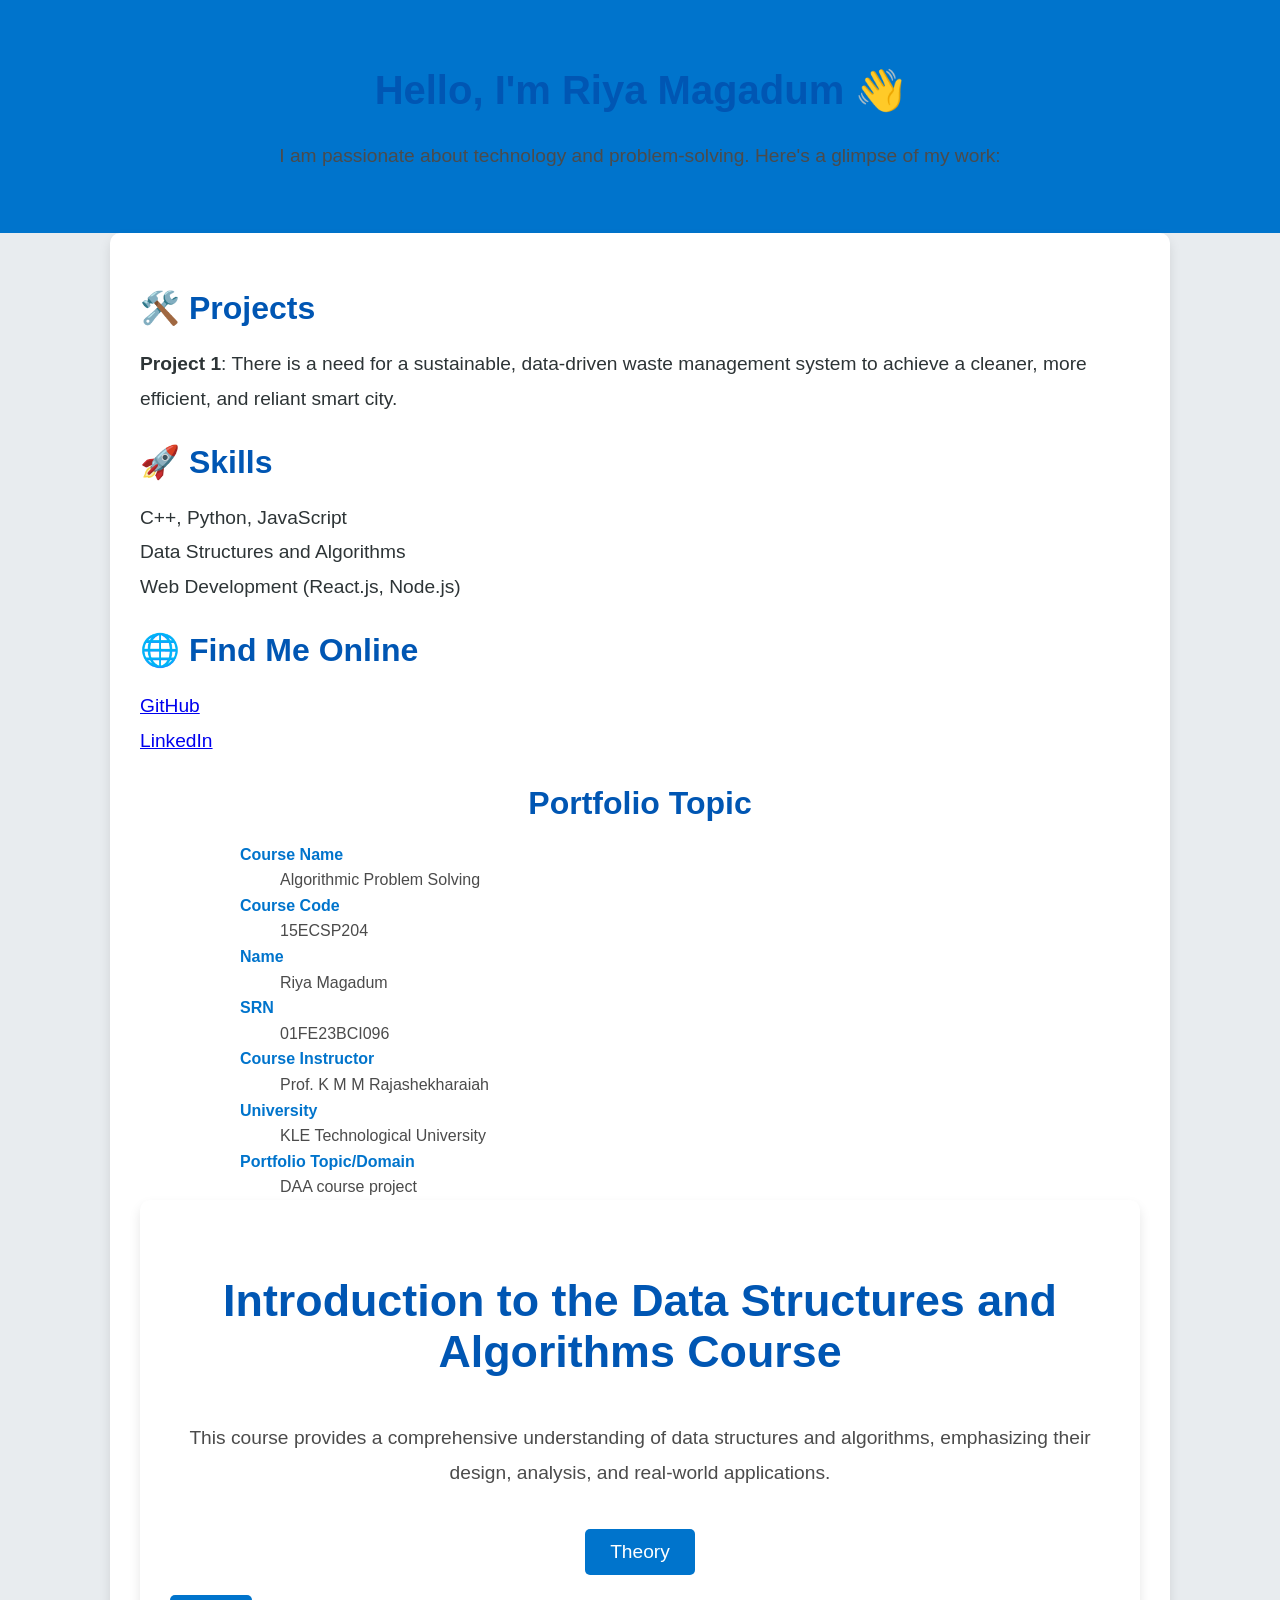
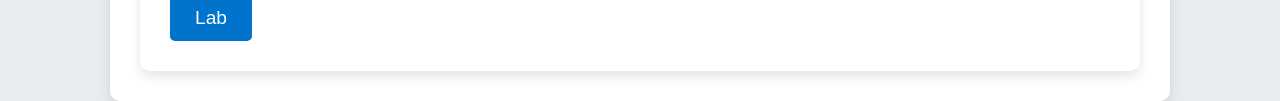
<file: index.html>
<!DOCTYPE html>
<html lang="en">
<head>
    <meta charset="UTF-8">
    <meta name="viewport" content="width=device-width, initial-scale=1.0">
    <title>Portfolio</title>
    <link href="https://fonts.googleapis.com/css2?family=Poppins:wght@300;400;600&display=swap" rel="stylesheet">
    <style>
        body {
            font-family: 'Poppins', sans-serif;
            margin: 0;
            padding: 0;
            background-color: #e8ecef;
            color: #2d3436;
        }

        header {
            text-align: center;
            padding: 40px 20px;
            background-color: #0074cc;
            color: white;
        }

        header h1 {
            font-size: 2.5em;
        }

        header p {
            font-size: 1.2em;
        }

        section {
            padding: 30px;
            max-width: 1000px;
            margin: 0 auto;
            background-color: white;
            border-radius: 10px;
            box-shadow: 0 6px 12px rgba(0, 0, 0, 0.1);
        }

        h2 {
            color: #0074cc;
            font-size: 1.8em;
        }

        ul {
            list-style-type: none;
            padding: 0;
        }

        li {
            font-size: 1.2em;
            line-height: 1.8;
        }

        .button {
            display: inline-block;
            margin-top: 20px;
            padding: 12px 25px;
            background-color: #0074cc;
            color: white;
            border: none;
            border-radius: 5px;
            font-size: 1.2em;
            cursor: pointer;
            transition: background 0.3s;
            text-decoration: none;
        }

        .button:hover {
            background-color: #0056b3;
        }

        .quote {
            margin: 40px 20px;
            padding: 20px;
            font-size: 1.4em;
            font-style: italic;
            background-color: #f5f5f5;
            border-left: 5px solid #0074cc;
            text-align: center;
        }

        .course-content {
            display: none;
            margin-top: 30px;
        }

        .highlight {
            font-weight: bold;
            color: #0074cc;
        }

        /* Centered content styles */
        .container {
            display: flex;
            flex-direction: column;
            align-items: center;
            text-align: center;
        }

        .intro-container {
            max-width: 900px;
            text-align: center;
            padding: 20px;
            margin: 0 auto;
        }

        .intro-container h1 {
            font-size: 2.8em;
        }

        .intro-container p {
            font-size: 1.4em;
        }

        .buttons-container {
            display: flex;
            flex-direction: column;
            align-items: center;
            margin-top: 30px;
        }

        .hidden {
            display: none;
        }

        .content {
            text-align: left;
            margin-top: 20px;
        }

    </style>
</head>
<body>

<header>
    <h1>Hello, I'm Riya Magadum 👋</h1>
    <p>I am passionate about technology and problem-solving. Here's a glimpse of my work:</p>
</header>

<section>
    <h2>🛠️ Projects</h2>
    <ul>
        <li><strong>Project 1</strong>: There is a need for a sustainable, data-driven waste management system to achieve a cleaner, more efficient, and reliant smart city.</li>
    </ul>

    <h2>🚀 Skills</h2>
    <ul>
        <li>C++, Python, JavaScript</li>
        <li>Data Structures and Algorithms</li>
        <li>Web Development (React.js, Node.js)</li>
    </ul>

    <h2>🌐 Find Me Online</h2>
    <ul>
        <li><a href="https://github.com/01fe23bci096" target="_blank">GitHub</a></li>
        <li><a href="https://linkedin.com/in/www.linkedin.com/in/riya-magadum-762486343" target="_blank">LinkedIn</a></li>
    </ul>

    <h2 style="text-align: center; color: #0056b3;">Portfolio Topic</h2>
<dl style="max-width: 800px; margin: 0 auto; font-family: 'Segoe UI', Tahoma, Geneva, Verdana, sans-serif; line-height: 1.6;">
    <dt style="font-weight: 600; color: #0074cc;">Course Name</dt>
    <dd style="font-weight: 400; color: #4b4b4b;">Algorithmic Problem Solving</dd>

    <dt style="font-weight: 600; color: #0074cc;">Course Code</dt>
    <dd style="font-weight: 400; color: #4b4b4b;">15ECSP204</dd>

    <dt style="font-weight: 600; color: #0074cc;">Name</dt>
    <dd style="font-weight: 400; color: #4b4b4b;">Riya Magadum</dd>

    <dt style="font-weight: 600; color: #0074cc;">SRN</dt>
    <dd style="font-weight: 400; color: #4b4b4b;">01FE23BCI096</dd>

    <dt style="font-weight: 600; color: #0074cc;">Course Instructor</dt>
    <dd style="font-weight: 400; color: #4b4b4b;">Prof. K M M Rajashekharaiah</dd>

    <dt style="font-weight: 600; color: #0074cc;">University</dt>
    <dd style="font-weight: 400; color: #4b4b4b;">KLE Technological University</dd>

    <dt style="font-weight: 600; color: #0074cc;">Portfolio Topic/Domain</dt>
    <dd style="font-weight: 400; color: #4b4b4b;">DAA course project</dd>
</dl>
<section>



    <!DOCTYPE html>
<html lang="en">
<head>
    <meta charset="UTF-8">
    <meta name="viewport" content="width=device-width, initial-scale=1.0">
    <title>Course Overview</title>
    <style>
        body {
            font-family: 'Segoe UI', Tahoma, Geneva, Verdana, sans-serif;
            margin: 0;
            padding: 0;
            background-color: #e8ecef;
            color: #2d3436;
        }

        .slide {
            padding: 40px;
            text-align: center;
            background: white;
            margin: 30px auto;
            max-width: 900px;
            border-radius: 15px;
            box-shadow: 0 6px 12px rgba(0, 0, 0, 0.15);
            border-left: 10px solid #0074cc;
        }

        h1, h2 {
            color: #0056b3;
            font-weight: 600;
        }

        h1 {
            font-size: 2.8em;
            margin-bottom: 25px;
        }

        h2 {
            font-size: 2em;
            margin-bottom: 20px;
        }

        p {
            font-size: 1.2em;
            line-height: 1.8;
            color: #4b4b4b;
        }

        .highlight {
            color: #0056b3;
            font-weight: bold;
        }

        .container {
            display: flex;
            flex-direction: column;
            align-items: center;
        }

        .button {
            display: inline-block;
            margin-top: 20px;
            padding: 12px 25px;
            background-color: #0074cc;
            color: white;
            border: none;
            border-radius: 5px;
            font-size: 1.2em;
            cursor: pointer;
            transition: background 0.3s;
            text-decoration: none;
        }

        .button:hover {
            background-color: #0056b3;
        }

        .hidden {
            display: none;
        }

        .content {
            text-align: left;
            margin-top: 20px;
        }
    </style>
    <script>
        function toggleContent() {
            var content = document.getElementById("course-content");
            if (content.classList.contains("hidden")) {
                content.classList.remove("hidden");
            } else {
                content.classList.add("hidden");
            }
        }
    </script>
</head>
<body>

<div class="container">
    <h1>Introduction to the Data Structures and Algorithms Course</h1>
    <p>This course provides a comprehensive understanding of data structures and algorithms, emphasizing their design, analysis, and real-world applications.</p>
    
    <button class="button" onclick="toggleContent()">Theory</button>
    
    <div id="course-content" class="hidden">
        <hr>
        <div class="section">
            <h2>Course Highlights</h2>

            <div class="core-concepts">
                <h3>Core Concepts</h3>
                <ul>
                    <li><span class="highlight">Algorithm Design:</span> Focus on key paradigms like divide-and-conquer, dynamic programming, greedy algorithms, and backtracking.</li>
                    <li><span class="highlight">Efficiency Analysis:</span> Understanding time and space complexities (e.g., O(1), O(n log n), O(2^n)) to assess performance.</li>
                    <li><span class="highlight">Computational Techniques:</span> Recursive solutions for problems like Fibonacci series, iterative methods for looping tasks, and backtracking for exhaustive search (e.g., solving mazes).</li>
                </ul>
            </div>

            <div class="data-structures">
                <h3>Data Structures</h3>
                <ul>
                    <li><span class="highlight">Linear Structures:</span> Arrays, linked lists, stacks, and queues for basic storage and sequential operations.</li>
                    <li><span class="highlight">Hierarchical Structures:</span> AVL trees, red-black trees, and heaps for balanced and efficient data handling.</li>
                    <li><span class="highlight">Graph Structures:</span> Representations (adjacency lists/matrices), traversal methods (DFS, BFS), and spanning trees for network modeling.</li>
                    <li><span class="highlight">Specialized Structures:</span> Fenwick trees, segment trees, and tries for fast data queries and prefix searches.</li>
                </ul>
            </div>

            <div class="algorithms">
                <h3>Algorithms</h3>
                <ul>
                    <li><span class="highlight">Sorting:</span> Efficient algorithms like merge sort and quicksort to organize data.</li>
                    <li><span class="highlight">String Search:</span> Pattern-matching techniques like KMP and Rabin-Karp for applications in text analysis and cybersecurity.</li>
                    <li><span class="highlight">Graph Algorithms:</span> Dijkstra's and Kruskal's algorithms for finding shortest paths and building efficient networks.</li>
                </ul>
            </div>

            <div class="applications">
                <h3>Applications</h3>
                <ul>
                    <li><span class="highlight">Web Development:</span> Database indexing and query optimization using sorting and searching algorithms.</li>
                    <li><span class="highlight">Networking:</span> Graph algorithms for optimal routing paths in communication networks.</li>
                    <li><span class="highlight">Game Development:</span> Tree-based structures for managing game states or events dynamically.</li>
                    <li><span class="highlight">Cybersecurity:</span> Intrusion detection systems leveraging string-matching algorithms.</li>
                    <li><span class="highlight">Data Analytics:</span> Efficient data aggregation using Fenwick trees or sparse tables.</li>
                    <li><span class="highlight">Machine Learning:</span> Priority-based operations like decision tree construction using heaps.</li>
                </ul>
            </div>
        </div>

        <hr>

        <div class="reflection">
            <h2>Key Learning Reflections</h2>
            <ul>
                <li><span class="highlight">Problem-Solving Techniques:</span> Recursion, iteration, and backtracking mimic real-world processes. For example, recursion models repetitive tasks like Fibonacci computation, while backtracking explores all possible solutions, such as solving Sudoku.</li>
                <li><span class="highlight">Efficiency and Growth Classes:</span> Algorithms are evaluated by their resource usage. A linear algorithm (O(n)) scales better than a quadratic one (O(n²)) for large datasets. Space-efficient algorithms reduce memory requirements, balancing performance.</li>
                <li><span class="highlight">Design Principles:</span>
                    <ul>
                        <li><span class="highlight">Modularity:</span> Breaking problems into independent parts for easier debugging and scaling.</li>
                        <li><span class="highlight">Abstraction:</span> Focusing on high-level design to simplify complexity.</li>
                        <li><span class="highlight">Optimization:</span> Striking a balance between performance and simplicity.</li>
                    </ul>
                </li>
                <li><span class="highlight">Hierarchical Data Structures:</span>
                    <ul>
                        <li><span class="highlight">Binary Trees:</span> Efficient for searching and data management.</li>
                        <li><span class="highlight">AVL/Red-Black Trees:</span> Self-balancing for consistent performance.</li>
                        <li><span class="highlight">Tries:</span> Effective for prefix-based tasks like autocomplete.</li>
                    </ul>
                </li>
                <li><span class="highlight">Array Query Algorithms:</span> Segment trees and Fenwick trees enable fast query operations, vital for applications like stock analysis or real-time data updates.</li>
                <li><span class="highlight">Trees vs. Graphs:</span>
                    <ul>
                        <li><span class="highlight">Trees:</span> Simplified hierarchical relationships, e.g., file systems.</li>
                        <li><span class="highlight">Graphs:</span> Versatile and used for modeling networks, social connections, or transportation systems.</li>
                    </ul>
                </li>
                <li><span class="highlight">Sorting and Searching:</span> Sorting enables efficient data access, while searching helps locate specific elements quickly. Examples: ranking systems in search engines, e-commerce filters.</li>
                <li><span class="highlight">Graph Algorithms:</span>
                    <ul>
                        <li><span class="highlight">Spanning Trees:</span> Used in minimal-cost network design.</li>
                        <li><span class="highlight">Shortest Paths:</span> Algorithms like Dijkstra's are used in navigation systems and logistics.</li>
                    </ul>
                </li>
                <li><span class="highlight">Algorithm Design Techniques:</span>
                    <ul>
                        <li><span class="highlight">Divide-and-Conquer:</span> Breaking problems into smaller, manageable parts.</li>
                        <li><span class="highlight">Dynamic Programming:</span> Solving overlapping subproblems efficiently.</li>
                        <li><span class="highlight">Greedy Algorithms:</span> Optimal local choices for fast solutions, such as in scheduling tasks.</li>
                    </ul>
                </li>
            </ul>
        </div>

        <hr>

        <div class="reflection-questions">
            <h2>Reflection Questions</h2>
            <ol>
                <li><span class="highlight">Choosing Efficient Approaches:</span> Understanding problem constraints and using Big-O analysis helps select the right algorithm. For large datasets, prioritize logarithmic or linear complexities.</li>
                <li><span class="highlight">Balancing Conflicting Constraints:</span> Trade-offs like memory vs. speed are addressed by hybrid solutions, e.g., caching frequently used data while keeping memory usage low.</li>
                <li><span class="highlight">Evaluating Solutions:</span> Criteria include accuracy, efficiency, scalability, maintainability, and robustness. A strong solution balances these aspects.</li>
                <li><span class="highlight">Adapting Existing Solutions:</span> Modular and reusable designs simplify adapting algorithms to new challenges. Testing ensures reliability.</li>
                <li><span class="highlight">Pattern Recognition in Data:</span> Clustering, graph representations, or tables help identify patterns and structures for efficient algorithm design.</li>
                <li><span class="highlight">Simplicity vs. Optimization:</span> Begin with simple, understandable solutions. Optimize only when scalability or performance demands it.</li>
                <li><span class="highlight">Problem Decomposition:</span> Breaking problems into smaller components aids understanding and parallel development, making solutions scalable and easier to test.</li>
                <li><span class="highlight">Managing Trade-offs:</span> Balancing time complexity, memory usage, and simplicity depends on the problem’s specific needs and constraints.</li>
                <li><span class="highlight">Addressing Limitations:</span> Testing edge cases and stress-testing reveal weaknesses, which can be resolved by refining the algorithm or switching to better alternatives.</li>
                <li><span class="highlight">Applying Knowledge Across Domains:</span> Core algorithmic principles, like graph traversal or dynamic programming, are applicable across diverse fields like logistics, networking, and AI.</li>
                <li><span class="highlight">Innovation vs. Reliance on Standards:</span> Innovate when unique problems arise; use established solutions for common tasks. Consider the potential impact and complexity of the problem.</li>
            </ol>
        </div>
    </div>
</div>

</body>
</html>
<script>
    function toggleContent() {
        var content = document.getElementById("course-content");
        if (content.style.display === "none" || content.style.display === "") {
            content.style.display = "block";
        } else {
            content.style.display = "none";
        }
    }
</script>

</body>
</html>
    
<html lang="en">
<head>
    <meta charset="UTF-8">
    <meta name="viewport" content="width=device-width, initial-scale=1.0">
    <title>Course Overview</title>
    <style>
        body {
            font-family: 'Segoe UI', Tahoma, Geneva, Verdana, sans-serif;
            margin: 0;
            padding: 0;
            background-color: #e8ecef;
            color: #2d3436;
        }

        .button {
            display: inline-block;
            margin-top: 20px;
            padding: 12px 25px;
            background-color: #0074cc;
            color: white;
            border: none;
            border-radius: 5px;
            font-size: 1.2em;
            cursor: pointer;
            transition: background 0.3s;
            text-decoration: none;
        }

        .button:hover {
            background-color: #0056b3;
        }
    </style>
</head>
<body>

    <!-- Link to Word Document -->
    <a href="https://docs.google.com/document/d/1x6ICacsfPKBwF5xbnf_w3vprQr80QT9v/edit?usp=sharing&ouid=114942166874331111529&rtpof=true&sd=true" class="button" target="_blank">Lab</a>

</body>
</html>
</file>
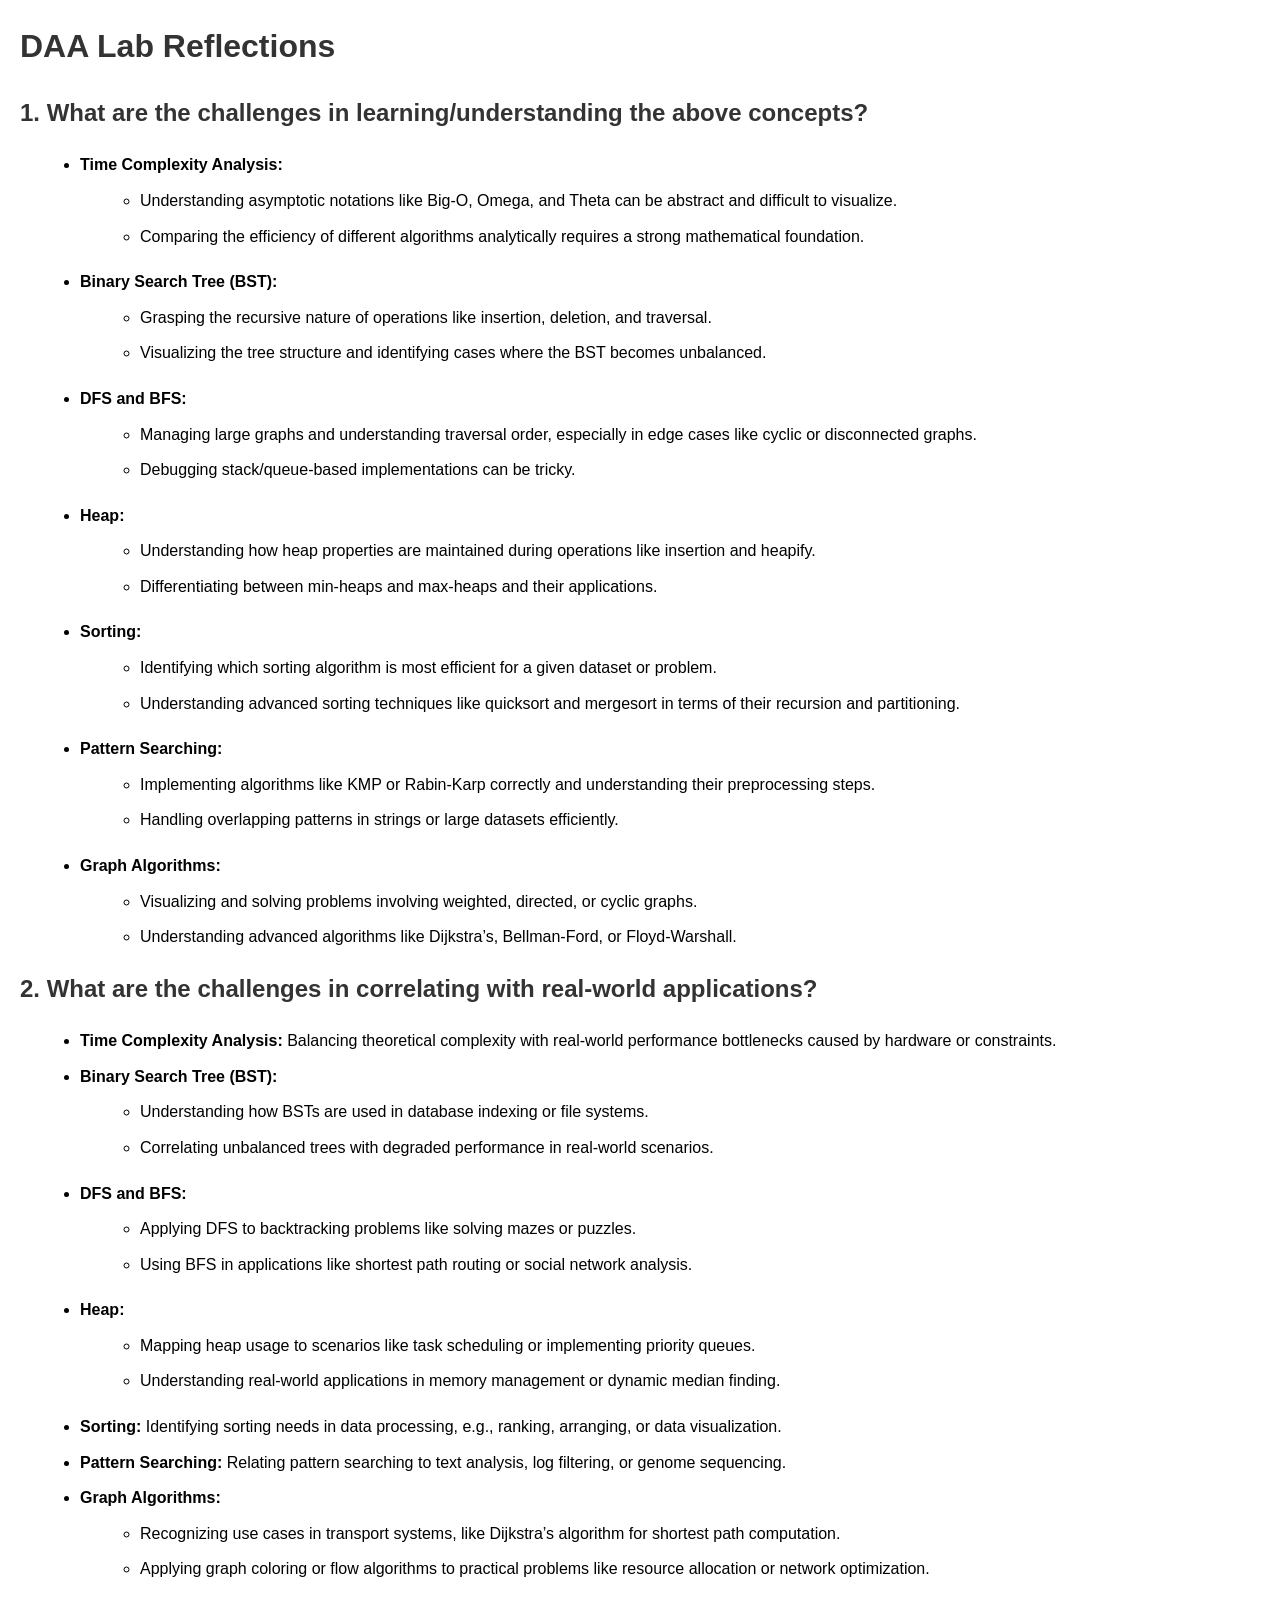
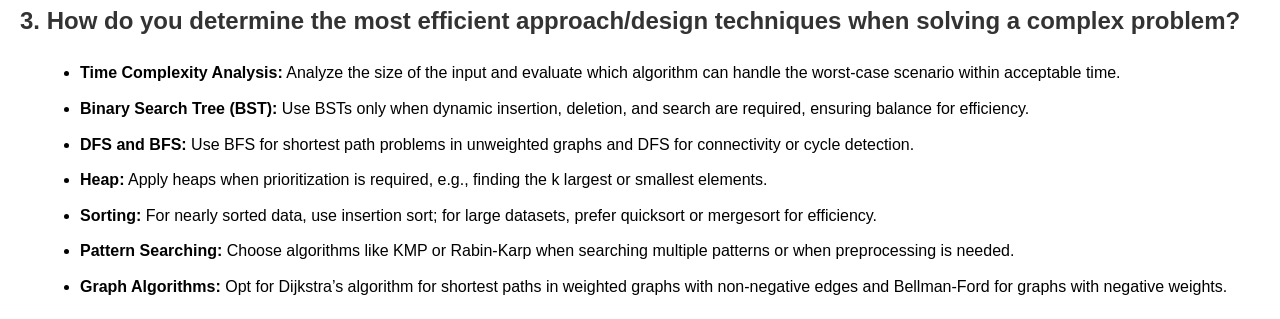
<file: Learning Reflections.html>
<!DOCTYPE html>
<html lang="en">
<head>
    <meta charset="UTF-8">
    <meta name="viewport" content="width=device-width, initial-scale=1.0">
    <title>DAA Lab Reflections</title>
    <style>
        body {
            font-family: Arial, sans-serif;
            line-height: 1.6;
            margin: 20px;
        }
        h1, h2 {
            color: #333;
        }
        ul {
            margin: 10px 0 20px 20px;
        }
        li {
            margin-bottom: 10px;
        }
    </style>
</head>
<body>
    <h1>DAA Lab Reflections</h1>

    <h2>1. What are the challenges in learning/understanding the above concepts?</h2>
    <ul>
        <li><strong>Time Complexity Analysis:</strong>
            <ul>
                <li>Understanding asymptotic notations like Big-O, Omega, and Theta can be abstract and difficult to visualize.</li>
                <li>Comparing the efficiency of different algorithms analytically requires a strong mathematical foundation.</li>
            </ul>
        </li>
        <li><strong>Binary Search Tree (BST):</strong>
            <ul>
                <li>Grasping the recursive nature of operations like insertion, deletion, and traversal.</li>
                <li>Visualizing the tree structure and identifying cases where the BST becomes unbalanced.</li>
            </ul>
        </li>
        <li><strong>DFS and BFS:</strong>
            <ul>
                <li>Managing large graphs and understanding traversal order, especially in edge cases like cyclic or disconnected graphs.</li>
                <li>Debugging stack/queue-based implementations can be tricky.</li>
            </ul>
        </li>
        <li><strong>Heap:</strong>
            <ul>
                <li>Understanding how heap properties are maintained during operations like insertion and heapify.</li>
                <li>Differentiating between min-heaps and max-heaps and their applications.</li>
            </ul>
        </li>
        <li><strong>Sorting:</strong>
            <ul>
                <li>Identifying which sorting algorithm is most efficient for a given dataset or problem.</li>
                <li>Understanding advanced sorting techniques like quicksort and mergesort in terms of their recursion and partitioning.</li>
            </ul>
        </li>
        <li><strong>Pattern Searching:</strong>
            <ul>
                <li>Implementing algorithms like KMP or Rabin-Karp correctly and understanding their preprocessing steps.</li>
                <li>Handling overlapping patterns in strings or large datasets efficiently.</li>
            </ul>
        </li>
        <li><strong>Graph Algorithms:</strong>
            <ul>
                <li>Visualizing and solving problems involving weighted, directed, or cyclic graphs.</li>
                <li>Understanding advanced algorithms like Dijkstra’s, Bellman-Ford, or Floyd-Warshall.</li>
            </ul>
        </li>
    </ul>

    <h2>2. What are the challenges in correlating with real-world applications?</h2>
    <ul>
        <li><strong>Time Complexity Analysis:</strong> Balancing theoretical complexity with real-world performance bottlenecks caused by hardware or constraints.</li>
        <li><strong>Binary Search Tree (BST):</strong>
            <ul>
                <li>Understanding how BSTs are used in database indexing or file systems.</li>
                <li>Correlating unbalanced trees with degraded performance in real-world scenarios.</li>
            </ul>
        </li>
        <li><strong>DFS and BFS:</strong>
            <ul>
                <li>Applying DFS to backtracking problems like solving mazes or puzzles.</li>
                <li>Using BFS in applications like shortest path routing or social network analysis.</li>
            </ul>
        </li>
        <li><strong>Heap:</strong>
            <ul>
                <li>Mapping heap usage to scenarios like task scheduling or implementing priority queues.</li>
                <li>Understanding real-world applications in memory management or dynamic median finding.</li>
            </ul>
        </li>
        <li><strong>Sorting:</strong> Identifying sorting needs in data processing, e.g., ranking, arranging, or data visualization.</li>
        <li><strong>Pattern Searching:</strong> Relating pattern searching to text analysis, log filtering, or genome sequencing.</li>
        <li><strong>Graph Algorithms:</strong>
            <ul>
                <li>Recognizing use cases in transport systems, like Dijkstra’s algorithm for shortest path computation.</li>
                <li>Applying graph coloring or flow algorithms to practical problems like resource allocation or network optimization.</li>
            </ul>
        </li>
    </ul>

    <h2>3. How do you determine the most efficient approach/design techniques when solving a complex problem?</h2>
    <ul>
        <li><strong>Time Complexity Analysis:</strong> Analyze the size of the input and evaluate which algorithm can handle the worst-case scenario within acceptable time.</li>
        <li><strong>Binary Search Tree (BST):</strong> Use BSTs only when dynamic insertion, deletion, and search are required, ensuring balance for efficiency.</li>
        <li><strong>DFS and BFS:</strong> Use BFS for shortest path problems in unweighted graphs and DFS for connectivity or cycle detection.</li>
        <li><strong>Heap:</strong> Apply heaps when prioritization is required, e.g., finding the k largest or smallest elements.</li>
        <li><strong>Sorting:</strong> For nearly sorted data, use insertion sort; for large datasets, prefer quicksort or mergesort for efficiency.</li>
        <li><strong>Pattern Searching:</strong> Choose algorithms like KMP or Rabin-Karp when searching multiple patterns or when preprocessing is needed.</li>
        <li><strong>Graph Algorithms:</strong> Opt for Dijkstra’s algorithm for shortest paths in weighted graphs with non-negative edges and Bellman-Ford for graphs with negative weights.</li>
    </ul>
</body>
</html>
</file>
